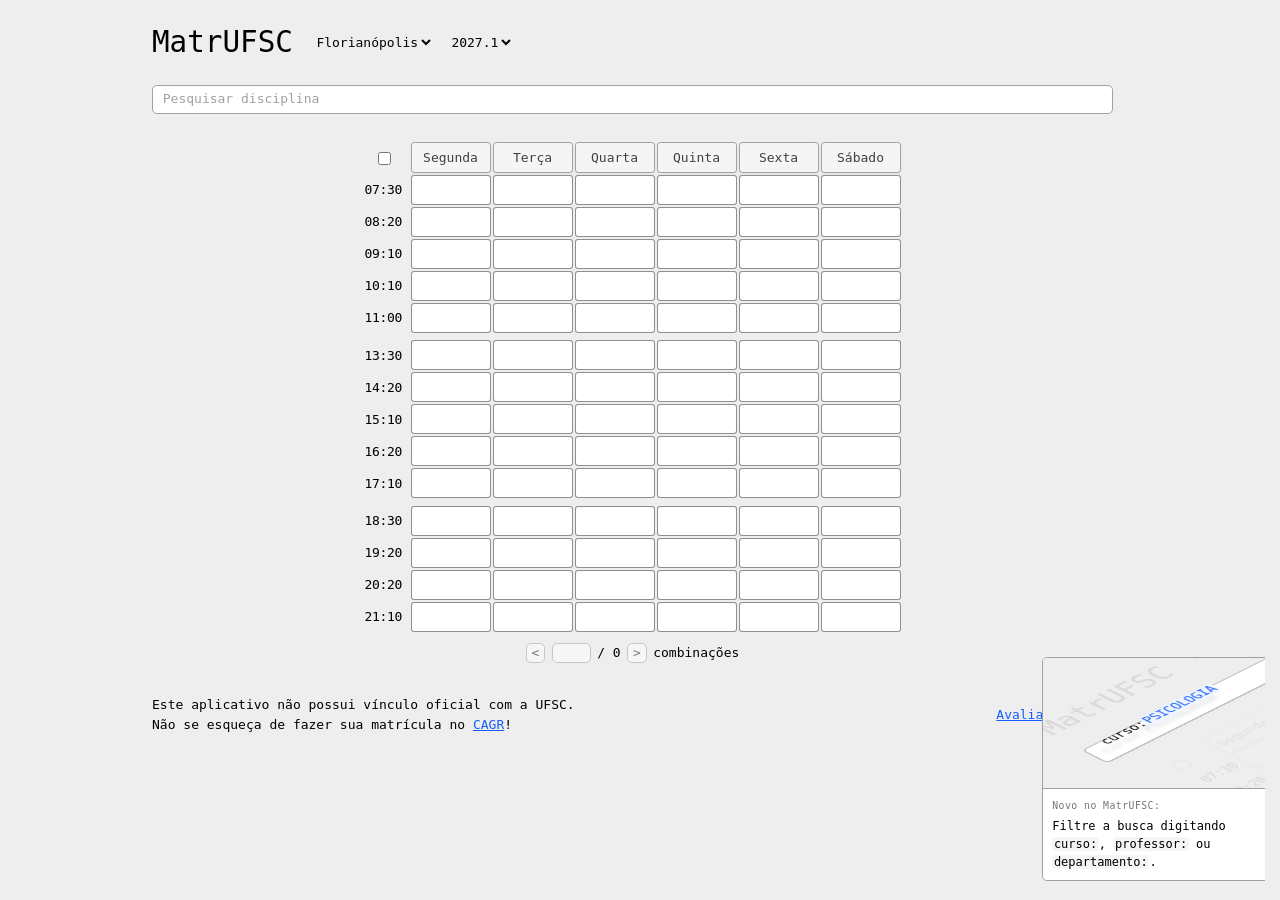
<file: index.html>
<!doctype html>
<html lang="pt-BR">
    <head>
        <meta charset="UTF-8" />
        <meta name="viewport" content="width=device-width, initial-scale=1, viewport-fit=cover" />
        <meta name="application-name" content="MatrUFSC" />

        <title>MatrUFSC</title>
        <meta
            name="description"
            content="Monte e simule combinações de matérias e turmas para planejar sua matrícula na UFSC."
        />
        <link rel="icon" href="/favicon.svg" type="image/svg+xml" />
        <link rel="icon" href="/favicon.ico" sizes="any" />

        <link rel="canonical" href="https://matrufsc.github.io/" />
        <meta name="robots" content="index,follow" />

        <!-- Social sharing tags (Open Graph + Twitter) -->
        <meta property="og:locale" content="pt_BR" />
        <meta property="og:type" content="website" />
        <meta property="og:site_name" content="MatrUFSC" />
        <meta property="og:title" content="MatrUFSC" />
        <meta
            property="og:description"
            content="Monte e simule combinações de matérias e turmas para planejar sua matrícula na UFSC."
        />
        <meta property="og:url" content="https://matrufsc.github.io/" />
        <meta property="og:image" content="https://matrufsc.github.io/og-image.png" />
        <meta property="og:image:width" content="1200" />
        <meta property="og:image:height" content="630" />
        <meta property="og:image:alt" content="Grade de horários do MatrUFSC com um plano de matrícula montado." />
        <meta name="twitter:card" content="summary_large_image" />
        <meta name="twitter:title" content="MatrUFSC" />
        <meta
            name="twitter:description"
            content="Monte e simule combinações de matérias e turmas para planejar sua matrícula na UFSC."
        />

        <!-- Structured data (JSON-LD) -->
        <script type="application/ld+json">
            {
                "@context": "https://schema.org",
                "@type": "WebApplication",
                "name": "MatrUFSC",
                "url": "https://matrufsc.github.io/",
                "inLanguage": "pt-BR",
                "applicationCategory": "EducationalApplication",
                "operatingSystem": "Any",
                "description": "Planejador de matrícula para cursos de graduação na UFSC. Monte e simule combinações de matérias e turmas para planejar sua matrícula.",
                "offers": {
                    "@type": "Offer",
                    "price": "0",
                    "priceCurrency": "BRL"
                }
            }
        </script>

        <!-- Analytics -->
        <meta name="google-site-verification" content="dW2GJTvpjyzO_UaYy-L-dcjW4Eeao17LitrGVAkS35E" />
        <script async src="https://www.googletagmanager.com/gtag/js?id=G-240YZZ87QH"></script>
        <script>
            window.dataLayer = window.dataLayer || [];
            function gtag() {
                dataLayer.push(arguments);
            }
            gtag("js", new Date());
            gtag("config", "G-240YZZ87QH");
        </script>
        <script data-goatcounter="https://matrufsc.goatcounter.com/count" async src="//gc.zgo.at/count.js"></script>
      <script type="module" crossorigin src="/assets/index-BvL07-ae.js"></script>
      <link rel="modulepreload" crossorigin href="/assets/index-CzhwRaf2.js">
      <link rel="modulepreload" crossorigin href="/assets/IllustrationFrame-Di4eQj1-.js">
      <link rel="stylesheet" crossorigin href="/assets/index-CZ3xsE_S.css">
    </head>
    <body>
        <div id="root"></div>
    </body>
</html>
</file>
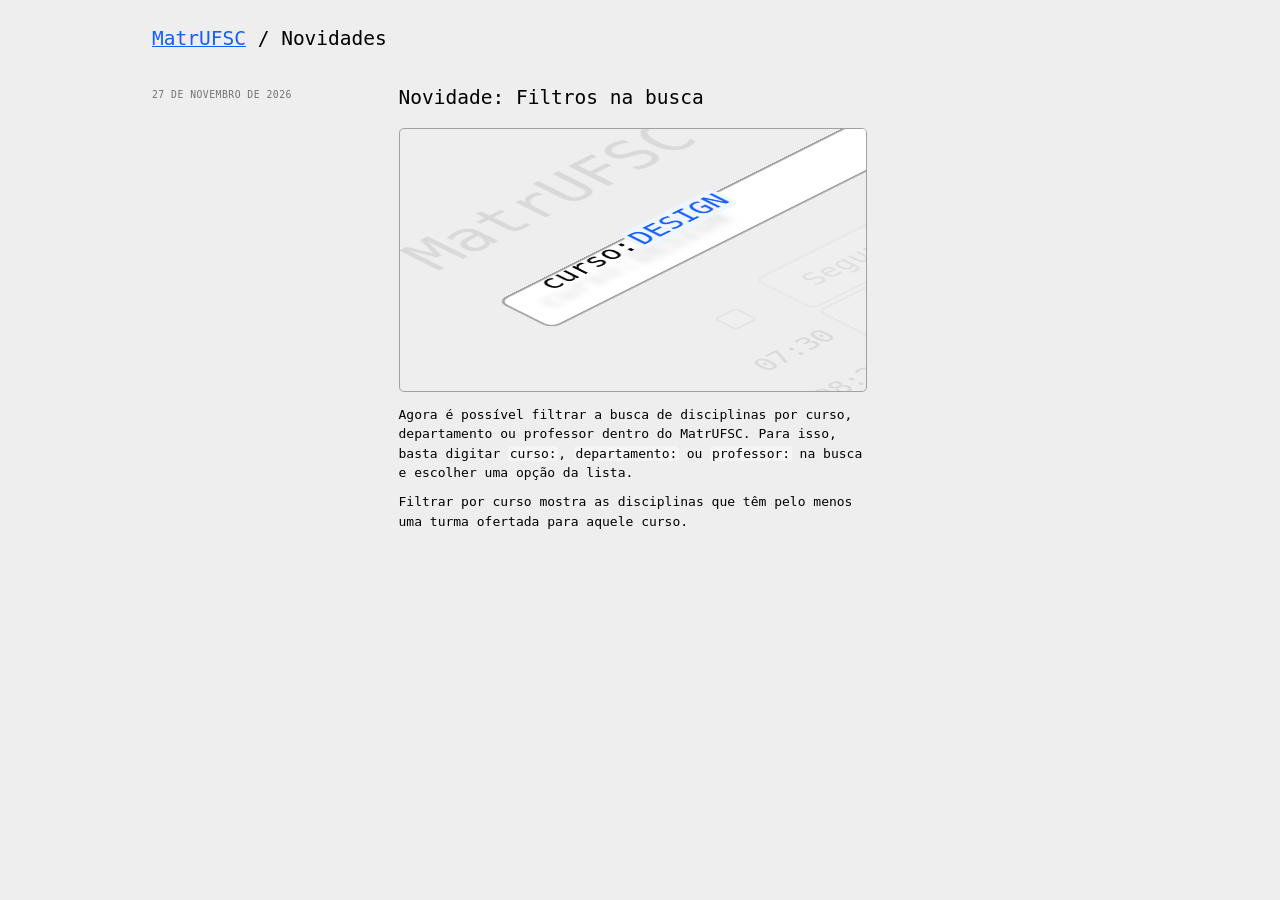
<file: novidades.html>
<!doctype html>
<html lang="pt-BR">
    <head>
        <meta charset="UTF-8" />
        <meta name="viewport" content="width=device-width, initial-scale=1, viewport-fit=cover" />

        <title>Novidades · MatrUFSC</title>
        <meta name="description" content="O que mudou no MatrUFSC." />
        <link rel="icon" href="/favicon.svg" type="image/svg+xml" />
        <link rel="icon" href="/favicon.ico" sizes="any" />
        <link rel="canonical" href="https://matrufsc.github.io/novidades" />

        <meta property="og:locale" content="pt_BR" />
        <meta property="og:type" content="website" />
        <meta property="og:site_name" content="MatrUFSC" />
        <meta property="og:title" content="Novidades · MatrUFSC" />
        <meta property="og:description" content="O que mudou no MatrUFSC." />
        <meta property="og:url" content="https://matrufsc.github.io/novidades" />
        <meta property="og:image" content="https://matrufsc.github.io/og-image.png" />
        <meta property="og:image:width" content="1200" />
        <meta property="og:image:height" content="630" />
        <meta property="og:image:alt" content="Grade de horários do MatrUFSC com um plano de matrícula montado." />
        <meta name="twitter:card" content="summary_large_image" />

        <!-- Analytics -->
        <script async src="https://www.googletagmanager.com/gtag/js?id=G-240YZZ87QH"></script>
        <script>
            window.dataLayer = window.dataLayer || [];
            function gtag() {
                dataLayer.push(arguments);
            }
            gtag("js", new Date());
            gtag("config", "G-240YZZ87QH");
        </script>
        <script data-goatcounter="https://matrufsc.goatcounter.com/count" async src="//gc.zgo.at/count.js"></script>
      <script type="module" crossorigin src="/assets/novidades-DFpE-Wvo.js"></script>
      <link rel="modulepreload" crossorigin href="/assets/index-CzhwRaf2.js">
      <link rel="modulepreload" crossorigin href="/assets/IllustrationFrame-Di4eQj1-.js">
      <link rel="modulepreload" crossorigin href="/assets/appLink-BQB3lMzf.js">
      <link rel="stylesheet" crossorigin href="/assets/index-CZ3xsE_S.css">
    </head>
    <body>
        <div id="root"></div>
    </body>
</html>
</file>
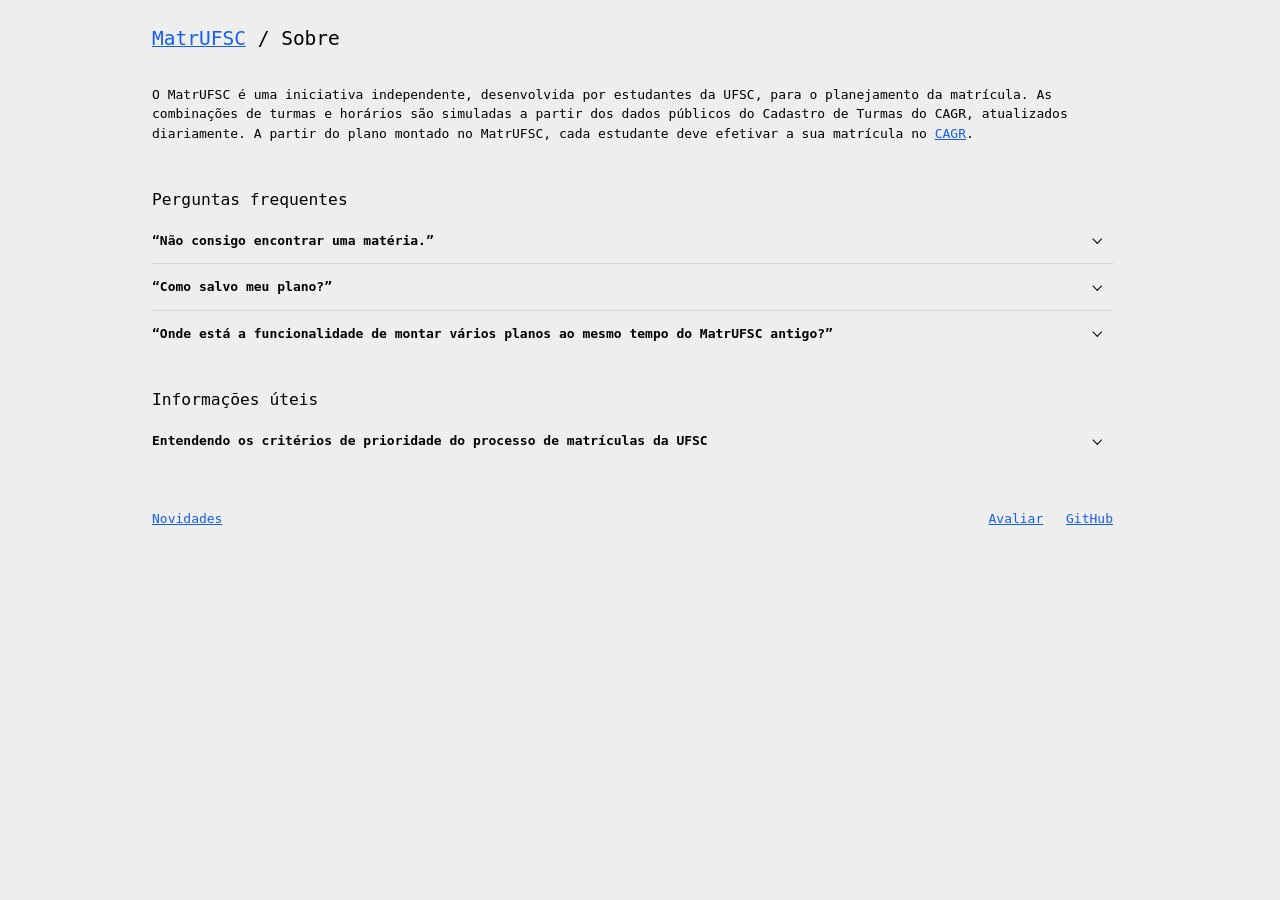
<file: sobre.html>
<!doctype html>
<html lang="pt-BR">
    <head>
        <meta charset="UTF-8" />
        <meta name="viewport" content="width=device-width, initial-scale=1, viewport-fit=cover" />

        <title>Sobre · MatrUFSC</title>
        <meta name="description" content="Sobre o MatrUFSC e perguntas frequentes." />
        <link rel="icon" href="/favicon.svg" type="image/svg+xml" />
        <link rel="icon" href="/favicon.ico" sizes="any" />
        <link rel="canonical" href="https://matrufsc.github.io/sobre" />

        <meta property="og:locale" content="pt_BR" />
        <meta property="og:type" content="website" />
        <meta property="og:site_name" content="MatrUFSC" />
        <meta property="og:title" content="Sobre · MatrUFSC" />
        <meta property="og:description" content="Sobre o MatrUFSC e perguntas frequentes." />
        <meta property="og:url" content="https://matrufsc.github.io/sobre" />
        <meta property="og:image" content="https://matrufsc.github.io/og-image.png" />
        <meta property="og:image:width" content="1200" />
        <meta property="og:image:height" content="630" />
        <meta property="og:image:alt" content="Grade de horários do MatrUFSC com um plano de matrícula montado." />
        <meta name="twitter:card" content="summary_large_image" />

        <style>
            summary {
                display: flex;
                align-items: center;
                justify-content: space-between;
                gap: 1rem;
                list-style: none;
            }
            summary::-webkit-details-marker {
                display: none;
            }
            summary::after {
                content: "";
                flex-shrink: 0;
                width: 0.5em;
                height: 0.5em;
                margin-right: 1rem;
                border-right: 1px solid;
                border-bottom: 1px solid;
                translate: 0 -25%;
                rotate: 45deg;
            }
            details[open] > summary::after {
                translate: 0 25%;
                rotate: 225deg;
            }
        </style>

        <!-- Analytics -->
        <script async src="https://www.googletagmanager.com/gtag/js?id=G-240YZZ87QH"></script>
        <script>
            window.dataLayer = window.dataLayer || [];
            function gtag() {
                dataLayer.push(arguments);
            }
            gtag("js", new Date());
            gtag("config", "G-240YZZ87QH");
        </script>
        <script data-goatcounter="https://matrufsc.goatcounter.com/count" async src="//gc.zgo.at/count.js"></script>
      <script type="module" crossorigin src="/assets/sobre-HfozYqDZ.js"></script>
      <link rel="modulepreload" crossorigin href="/assets/index-CzhwRaf2.js">
      <link rel="modulepreload" crossorigin href="/assets/appLink-BQB3lMzf.js">
      <link rel="stylesheet" crossorigin href="/assets/index-CZ3xsE_S.css">
    </head>
    <body>
        <main class="mx-auto flex min-h-dvh max-w-[1000px] flex-col gap-10 px-6 py-8">
            <h1 class="text-2xl!"><a href="./">MatrUFSC</a> / Sobre</h1>

            <div class="mb-4 flex flex-col gap-3">
                <p>
                    O MatrUFSC é uma iniciativa independente, desenvolvida por estudantes da UFSC, para o planejamento
                    da matrícula. As combinações de turmas e horários são simuladas a partir dos dados públicos do
                    Cadastro de Turmas do CAGR, atualizados diariamente. A partir do plano montado no MatrUFSC, cada
                    estudante deve efetivar a sua matrícula no
                    <a href="https://cagr.ufsc.br/">CAGR</a>.
                </p>
            </div>

            <section class="flex flex-col gap-2">
                <h2 class="text-xl!">Perguntas frequentes</h2>
                <div class="divide-y divide-neutral-300">
                    <details id="materias-faltando">
                        <summary class="cursor-pointer py-4 font-bold italic">
                            “Não consigo encontrar uma matéria.”
                        </summary>
                        <div class="flex flex-col gap-3 pb-4">
                            <p>
                                Os dados do MatrUFSC vêm do
                                <a href="https://cagr.sistemas.ufsc.br/modules/comunidade/cadastroTurmas/">
                                    Cadastro de Turmas do CAGR</a
                                >
                                e são atualizados uma vez por dia. Se a matéria não aparecer nele, ela não tem turmas
                                cadastradas para o semestre, e o MatrUFSC não tem como mostrá-la.
                            </p>
                            <p>
                                Se a matéria aparece no CAGR há mais de um dia, no mesmo campus e semestre selecionados
                                aqui, e continua faltando, é um erro do MatrUFSC. Por favor, avise pelo
                                <a
                                    href="https://docs.google.com/forms/d/e/1FAIpQLSdJUFYTgDtF4iT-4-zBEEpW1HiAJ5ipaUl6rr67H6-KQFoKXw/viewform"
                                    >formulário de feedback</a
                                >.
                            </p>
                        </div>
                    </details>

                    <details id="salvar-plano">
                        <summary class="cursor-pointer py-4 font-bold italic">“Como salvo meu plano?”</summary>
                        <div class="flex flex-col gap-3 pb-4">
                            <p>
                                Para fins de estabilidade, esta versão do MatrUFSC não possui a funcionalidade de salvar
                                seu plano por um identificador, como era possível na versão antiga.
                            </p>
                            <p>
                                Agora, o plano fica salvo no próprio link da página. Para salvar um plano, basta guardar
                                esse link. O link também pode ser compartilhado com outras pessoas.
                            </p>
                            <p>
                                Dessa forma, o plano também fica salvo no histórico do seu navegador. Caso queira
                                recuperar um plano de uma aba que você fechou sem querer, basta reabrir a aba pelo
                                histórico.
                            </p>
                        </div>
                    </details>

                    <details id="multiplos-planos">
                        <summary class="cursor-pointer py-4 font-bold italic">
                            “Onde está a funcionalidade de montar vários planos ao mesmo tempo do MatrUFSC antigo?”
                        </summary>
                        <div class="flex flex-col gap-3 pb-4">
                            <p>
                                Por enquanto, essa funcionalidade deixou de existir. Recomendamos que utilize uma aba
                                para cada plano. Se essa maneira de usar o MatrUFSC não satisfaz suas expectativas, por
                                favor,
                                <a
                                    href="https://docs.google.com/forms/d/e/1FAIpQLSdJUFYTgDtF4iT-4-zBEEpW1HiAJ5ipaUl6rr67H6-KQFoKXw/viewform"
                                    >conte-nos como você usa o MatrUFSC</a
                                >.
                            </p>
                        </div>
                    </details>
                </div>
            </section>

            <section class="flex flex-col gap-2">
                <h2 class="text-xl!">Informações úteis</h2>
                <div class="divide-y divide-neutral-300">
                    <details id="prioridade-vagas">
                        <summary class="cursor-pointer py-4 font-bold">
                            Entendendo os critérios de prioridade do processo de matrículas da UFSC
                        </summary>
                        <div class="flex flex-col gap-3 pb-4">
                            <p>
                                Hoje, os critérios de prioridade são definidos pelo art. 90 da Resolução Normativa nº
                                227/2026/CUn, que substituiu a Resolução nº 17/CUn/97. Ele estipula que, na renovação de
                                matrícula e no ajuste, as vagas de cada turma são preenchidas na seguinte ordem de
                                prioridade:
                            </p>
                            <ol class="list-decimal pl-12">
                                <li>
                                    estudantes do curso em que a turma está alocada, tendo por base o semestre de
                                    ingresso via processo seletivo;
                                </li>
                                <li>estudantes do curso e do mesmo turno da turma;</li>
                                <li>estudantes do curso, mas de outro turno;</li>
                                <li>estudantes de outro curso que possui a disciplina;</li>
                                <li>outras pessoas interessadas, conforme o art. 61 da resolução.</li>
                            </ol>
                            <p>Dentro de cada grupo, tem prioridade quem tem o maior índice de matrícula (IM):</p>
                            <p class="text-center">IM = IAA × CHC / CHT</p>
                            <ul class="list-disc pl-8">
                                <li>
                                    IAA é o índice de aproveitamento acumulado: a média das suas notas, ponderada pela
                                    carga horária, em todos os semestres cursados;
                                </li>
                                <li>CHC é a carga horária que você já cursou;</li>
                                <li>CHT é a carga horária total do currículo do seu curso.</li>
                            </ul>
                            <p>
                                Ou seja, o IM cresce com as notas e com o quanto do curso você já concluiu. E, em uma
                                turma de outro curso, você só fica com a vaga se ela sobrar depois dos estudantes
                                daquele curso. Cursos a distância seguem a ordem de prioridade definida pelo Colegiado
                                de cada curso (art. 91).
                            </p>
                            <p>
                                Isto é um resumo, não o texto oficial. Na dúvida, vale a seção “Da Renovação da
                                Matrícula” do
                                <a
                                    href="https://preg.paginas.ufsc.br/files/2026/07/RN_227_Revis%C3%A3o-da-Resolu%C3%A7%C3%A3o-017.pdf"
                                    >texto completo da resolução</a
                                >.
                            </p>
                        </div>
                    </details>
                </div>
            </section>

            <div class="mt-4 flex justify-end gap-7 text-nowrap">
                <a class="mr-auto" href="./novidades">Novidades</a>
                <a
                    href="https://docs.google.com/forms/d/e/1FAIpQLSdJUFYTgDtF4iT-4-zBEEpW1HiAJ5ipaUl6rr67H6-KQFoKXw/viewform"
                    target="_blank"
                    rel="noreferrer"
                >
                    Avaliar
                </a>
                <a href="https://github.com/andrerocco/matrufsc" target="_blank" rel="noreferrer">GitHub</a>
            </div>
        </main>

        <script>
            let abertoPeloLink = document.getElementById(location.hash.slice(1));
            abertoPeloLink?.setAttribute("open", "");

            const abertoDesde = new Map();
            const enviarTempo = (details) => {
                const segundos = Math.round((performance.now() - abertoDesde.get(details)) / 1000);
                abertoDesde.delete(details);
                if (segundos > 0) gtag("event", "faq_tempo_aberto", { pergunta: details.id, segundos });
            };

            document.addEventListener(
                "toggle",
                (e) => {
                    if (!e.target.open) {
                        if (abertoDesde.has(e.target)) enviarTempo(e.target);
                        return;
                    }
                    const origem = e.target === abertoPeloLink ? "link" : "clique";
                    if (origem === "link") abertoPeloLink = null;
                    gtag("event", "faq_aberto", { pergunta: e.target.id, origem });
                    if (document.visibilityState === "visible") abertoDesde.set(e.target, performance.now());
                },
                true,
            );

            document.addEventListener("visibilitychange", () => {
                if (document.visibilityState === "hidden") [...abertoDesde.keys()].forEach(enviarTempo);
                else document.querySelectorAll("details[open]").forEach((d) => abertoDesde.set(d, performance.now()));
            });
        </script>
    </body>
</html>
</file>
<file: assets/index-CZ3xsE_S.css>
@layer properties{@supports (((-webkit-hyphens:none)) and (not (margin-trim:inline))) or ((-moz-orient:inline) and (not (color:rgb(from red r g b)))){*,:before,:after,::backdrop{--tw-border-spacing-x:0;--tw-border-spacing-y:0;--tw-translate-x:0;--tw-translate-y:0;--tw-translate-z:0;--tw-rotate-x:initial;--tw-rotate-y:initial;--tw-rotate-z:initial;--tw-skew-x:initial;--tw-skew-y:initial;--tw-pan-x:initial;--tw-pan-y:initial;--tw-pinch-zoom:initial;--tw-divide-x-reverse:0;--tw-border-style:solid;--tw-divide-y-reverse:0;--tw-gradient-position:initial;--tw-gradient-from:#0000;--tw-gradient-via:#0000;--tw-gradient-to:#0000;--tw-gradient-stops:initial;--tw-gradient-via-stops:initial;--tw-gradient-from-position:0%;--tw-gradient-via-position:50%;--tw-gradient-to-position:100%;--tw-leading:initial;--tw-font-weight:initial;--tw-tracking:initial;--tw-ordinal:initial;--tw-slashed-zero:initial;--tw-numeric-figure:initial;--tw-numeric-spacing:initial;--tw-numeric-fraction:initial;--tw-shadow:0 0 #0000;--tw-shadow-color:initial;--tw-shadow-alpha:100%;--tw-inset-shadow:0 0 #0000;--tw-inset-shadow-color:initial;--tw-inset-shadow-alpha:100%;--tw-ring-color:initial;--tw-ring-shadow:0 0 #0000;--tw-inset-ring-color:initial;--tw-inset-ring-shadow:0 0 #0000;--tw-ring-inset:initial;--tw-ring-offset-width:0px;--tw-ring-offset-color:#fff;--tw-ring-offset-shadow:0 0 #0000;--tw-blur:initial;--tw-brightness:initial;--tw-contrast:initial;--tw-grayscale:initial;--tw-hue-rotate:initial;--tw-invert:initial;--tw-opacity:initial;--tw-saturate:initial;--tw-sepia:initial;--tw-drop-shadow:initial;--tw-drop-shadow-color:initial;--tw-drop-shadow-alpha:100%;--tw-drop-shadow-size:initial;--tw-duration:initial;--tw-ease:initial;--tw-outline-style:solid}}}@layer theme{:root,:host{--font-sans:ui-sans-serif, system-ui, sans-serif, "Apple Color Emoji", "Segoe UI Emoji", "Segoe UI Symbol", "Noto Color Emoji";--font-mono:ui-monospace, SFMono-Regular, Menlo, Monaco, Consolas, "Liberation Mono", "Courier New", monospace;--color-red-500:oklch(63.7% .237 25.331);--color-red-600:oklch(57.7% .245 27.325);--color-green-700:oklch(52.7% .154 150.069);--color-blue-50:oklch(97% .014 254.604);--color-blue-300:oklch(80.9% .105 251.813);--color-blue-600:oklch(54.6% .245 262.881);--color-blue-900:oklch(37.9% .146 265.522);--color-neutral-100:oklch(97% 0 0);--color-neutral-200:oklch(92.2% 0 0);--color-neutral-300:oklch(87% 0 0);--color-neutral-400:oklch(70.8% 0 0);--color-neutral-500:oklch(55.6% 0 0);--color-neutral-600:oklch(43.9% 0 0);--color-neutral-700:oklch(37.1% 0 0);--color-neutral-800:oklch(26.9% 0 0);--color-black:#000;--color-white:#fff;--spacing:.25rem;--text-xs:.75rem;--text-xs--line-height:calc(1 / .75);--text-sm:.875rem;--text-sm--line-height:calc(1.25 / .875);--text-base:1rem;--text-base--line-height: 1.5 ;--text-lg:1.125rem;--text-lg--line-height:calc(1.75 / 1.125);--text-xl:1.25rem;--text-xl--line-height:calc(1.75 / 1.25);--text-2xl:1.5rem;--text-2xl--line-height:calc(2 / 1.5);--text-3xl:1.875rem;--text-3xl--line-height: 1.2 ;--text-4xl:2.25rem;--text-4xl--line-height:calc(2.5 / 2.25);--font-weight-normal:400;--font-weight-medium:500;--font-weight-bold:700;--tracking-tight:-.025em;--tracking-wider:.05em;--leading-normal:1.5;--radius-sm:.25rem;--radius-md:.375rem;--aspect-video:16 / 9;--default-transition-duration:.15s;--default-transition-timing-function:cubic-bezier(.4, 0, .2, 1);--default-font-family:var(--font-sans);--default-mono-font-family:var(--font-mono)}}@layer base{*,:after,:before,::backdrop{box-sizing:border-box;border:0 solid;margin:0;padding:0}::file-selector-button{box-sizing:border-box;border:0 solid;margin:0;padding:0}html,:host{-webkit-text-size-adjust:100%;tab-size:4;line-height:1.5;font-family:var(--default-font-family,ui-sans-serif, system-ui, sans-serif, "Apple Color Emoji", "Segoe UI Emoji", "Segoe UI Symbol", "Noto Color Emoji");font-feature-settings:var(--default-font-feature-settings,normal);font-variation-settings:var(--default-font-variation-settings,normal);-webkit-tap-highlight-color:transparent}hr{height:0;color:inherit;border-top-width:1px}abbr:where([title]){-webkit-text-decoration:underline dotted;text-decoration:underline dotted}h1,h2,h3,h4,h5,h6{font-size:inherit;font-weight:inherit}a{color:inherit;-webkit-text-decoration:inherit;text-decoration:inherit}b,strong{font-weight:bolder}code,kbd,samp,pre{font-family:var(--default-mono-font-family,ui-monospace, SFMono-Regular, Menlo, Monaco, Consolas, "Liberation Mono", "Courier New", monospace);font-feature-settings:var(--default-mono-font-feature-settings,normal);font-variation-settings:var(--default-mono-font-variation-settings,normal);font-size:1em}small{font-size:80%}sub,sup{vertical-align:baseline;font-size:75%;line-height:0;position:relative}sub{bottom:-.25em}sup{top:-.5em}table{text-indent:0;border-color:inherit;border-collapse:collapse}:-moz-focusring{outline:auto}progress{vertical-align:baseline}summary{display:list-item}ol,ul,menu{list-style:none}img,svg,video,canvas,audio,iframe,embed,object{vertical-align:middle;display:block}img,video{max-width:100%;height:auto}button,input,select,optgroup,textarea{font:inherit;font-feature-settings:inherit;font-variation-settings:inherit;letter-spacing:inherit;color:inherit;opacity:1;background-color:#0000;border-radius:0}::file-selector-button{font:inherit;font-feature-settings:inherit;font-variation-settings:inherit;letter-spacing:inherit;color:inherit;opacity:1;background-color:#0000;border-radius:0}:where(select:is([multiple],[size])) optgroup{font-weight:bolder}:where(select:is([multiple],[size])) optgroup option{padding-inline-start:20px}::file-selector-button{margin-inline-end:4px}::placeholder{opacity:1}@supports (not ((-webkit-appearance:-apple-pay-button))) or (contain-intrinsic-size:1px){::placeholder{color:currentColor}@supports (color:color-mix(in lab,red,red)){::placeholder{color:color-mix(in oklab,currentcolor 50%,transparent)}}}textarea{resize:vertical}::-webkit-search-decoration{-webkit-appearance:none}::-webkit-date-and-time-value{min-height:1lh;text-align:inherit}::-webkit-datetime-edit{display:inline-flex}::-webkit-datetime-edit-fields-wrapper{padding:0}::-webkit-datetime-edit{padding-block:0}::-webkit-datetime-edit-year-field{padding-block:0}::-webkit-datetime-edit-month-field{padding-block:0}::-webkit-datetime-edit-day-field{padding-block:0}::-webkit-datetime-edit-hour-field{padding-block:0}::-webkit-datetime-edit-minute-field{padding-block:0}::-webkit-datetime-edit-second-field{padding-block:0}::-webkit-datetime-edit-millisecond-field{padding-block:0}::-webkit-datetime-edit-meridiem-field{padding-block:0}::-webkit-calendar-picker-indicator{line-height:1}:-moz-ui-invalid{box-shadow:none}button,input:where([type=button],[type=reset],[type=submit]){appearance:button}::file-selector-button{appearance:button}::-webkit-inner-spin-button{height:auto}::-webkit-outer-spin-button{height:auto}[hidden]:where(:not([hidden=until-found])){display:none!important}}@layer components;@layer utilities{.hit-area-2{--hit-area-t:calc(var(--spacing) * 2 * -1);--hit-area-r:calc(var(--spacing) * 2 * -1);--hit-area-b:calc(var(--spacing) * 2 * -1);--hit-area-l:calc(var(--spacing) * 2 * -1);position:relative}.hit-area-2:before{content:"";top:var(--hit-area-t,0px);right:var(--hit-area-r,0px);bottom:var(--hit-area-b,0px);left:var(--hit-area-l,0px);pointer-events:inherit;position:absolute}.hit-area-2\.75{--hit-area-t:calc(var(--spacing) * 2.75 * -1);--hit-area-r:calc(var(--spacing) * 2.75 * -1);--hit-area-b:calc(var(--spacing) * 2.75 * -1);--hit-area-l:calc(var(--spacing) * 2.75 * -1);position:relative}.hit-area-2\.75:before{content:"";top:var(--hit-area-t,0px);right:var(--hit-area-r,0px);bottom:var(--hit-area-b,0px);left:var(--hit-area-l,0px);pointer-events:inherit;position:absolute}.hit-area-3\.5{--hit-area-t:calc(var(--spacing) * 3.5 * -1);--hit-area-r:calc(var(--spacing) * 3.5 * -1);--hit-area-b:calc(var(--spacing) * 3.5 * -1);--hit-area-l:calc(var(--spacing) * 3.5 * -1);position:relative}.hit-area-3\.5:before{content:"";top:var(--hit-area-t,0px);right:var(--hit-area-r,0px);bottom:var(--hit-area-b,0px);left:var(--hit-area-l,0px);pointer-events:inherit;position:absolute}.hit-area-\[13px\]{--hit-area-t: -13px ;--hit-area-r: -13px ;--hit-area-b: -13px ;--hit-area-l: -13px ;position:relative}.hit-area-\[13px\]:before{content:"";top:var(--hit-area-t,0px);right:var(--hit-area-r,0px);bottom:var(--hit-area-b,0px);left:var(--hit-area-l,0px);pointer-events:inherit;position:absolute}.hit-area-x-3{--hit-area-l:calc(var(--spacing) * 3 * -1);--hit-area-r:calc(var(--spacing) * 3 * -1);position:relative}.hit-area-x-3:before{content:"";top:var(--hit-area-t,0px);right:var(--hit-area-r,0px);bottom:var(--hit-area-b,0px);left:var(--hit-area-l,0px);pointer-events:inherit;position:absolute}.hit-area-y-1\.5{--hit-area-t:calc(var(--spacing) * 1.5 * -1);--hit-area-b:calc(var(--spacing) * 1.5 * -1);position:relative}.hit-area-y-1\.5:before{content:"";top:var(--hit-area-t,0px);right:var(--hit-area-r,0px);bottom:var(--hit-area-b,0px);left:var(--hit-area-l,0px);pointer-events:inherit;position:absolute}.pointer-events-auto{pointer-events:auto}.pointer-events-none{pointer-events:none}.invisible{visibility:hidden}.visible{visibility:visible}.sr-only{clip-path:inset(50%);white-space:nowrap;border-width:0;width:1px;height:1px;margin:-1px;padding:0;position:absolute;overflow:hidden}.absolute{position:absolute}.fixed{position:fixed}.relative{position:relative}.inset-0{inset:calc(var(--spacing) * 0)}.-inset-x-px{inset-inline:-1px}.inset-x-0{inset-inline:calc(var(--spacing) * 0)}.inset-y-0{inset-block:calc(var(--spacing) * 0)}.start{inset-inline-start:var(--spacing)}.end{inset-inline-end:var(--spacing)}.-top-\[5px\]{top:-5px}.top-0{top:calc(var(--spacing) * 0)}.top-1\/2{top:50%}.top-2\.5{top:calc(var(--spacing) * 2.5)}.top-4{top:calc(var(--spacing) * 4)}.top-\[5px\]{top:5px}.top-full{top:100%}.right-0{right:calc(var(--spacing) * 0)}.right-2\.5{right:calc(var(--spacing) * 2.5)}.right-4{right:calc(var(--spacing) * 4)}.-bottom-\[5px\]{bottom:-5px}.-bottom-px{bottom:-1px}.bottom-0{bottom:calc(var(--spacing) * 0)}.bottom-6{bottom:calc(var(--spacing) * 6)}.left-1\/2{left:50%}.left-3{left:calc(var(--spacing) * 3)}.left-\[-10000px\]{left:-10000px}.left-full{left:100%}.z-30{z-index:30}.z-40{z-index:40}.z-50{z-index:50}.z-60{z-index:60}.col-span-2{grid-column:span 2/span 2}.container{width:100%}@media(min-width:40rem){.container{max-width:40rem}}@media(min-width:48rem){.container{max-width:48rem}}@media(min-width:64rem){.container{max-width:64rem}}@media(min-width:80rem){.container{max-width:80rem}}@media(min-width:96rem){.container{max-width:96rem}}.m-auto{margin:auto}.-mx-1{margin-inline:calc(var(--spacing) * -1)}.mx-auto{margin-inline:auto}.my-0\.5{margin-block:calc(var(--spacing) * .5)}.my-4{margin-block:calc(var(--spacing) * 4)}.-mt-22{margin-top:calc(var(--spacing) * -22)}.-mt-\[10px\]{margin-top:-10px}.mt-1{margin-top:calc(var(--spacing) * 1)}.mt-2{margin-top:calc(var(--spacing) * 2)}.mt-4{margin-top:calc(var(--spacing) * 4)}.mt-6{margin-top:calc(var(--spacing) * 6)}.mt-8{margin-top:calc(var(--spacing) * 8)}.mt-auto{margin-top:auto}.mr-0{margin-right:calc(var(--spacing) * 0)}.mr-3{margin-right:calc(var(--spacing) * 3)}.mr-\[1ch\]{margin-right:1ch}.mr-auto{margin-right:auto}.mb-1{margin-bottom:calc(var(--spacing) * 1)}.mb-1\.5{margin-bottom:calc(var(--spacing) * 1.5)}.mb-2{margin-bottom:calc(var(--spacing) * 2)}.mb-4{margin-bottom:calc(var(--spacing) * 4)}.mb-5{margin-bottom:calc(var(--spacing) * 5)}.mb-8{margin-bottom:calc(var(--spacing) * 8)}.-ml-3{margin-left:calc(var(--spacing) * -3)}.-ml-36{margin-left:calc(var(--spacing) * -36)}.ml-10{margin-left:calc(var(--spacing) * 10)}.ml-auto{margin-left:auto}.block{display:block}.contents{display:contents}.flex{display:flex}.grid{display:grid}.hidden{display:none}.inline-block{display:inline-block}.table{display:table}.aspect-video{aspect-ratio:var(--aspect-video)}.size-2{width:calc(var(--spacing) * 2);height:calc(var(--spacing) * 2)}.size-6{width:calc(var(--spacing) * 6);height:calc(var(--spacing) * 6)}.size-\[15px\]{width:15px;height:15px}.size-\[44px\]{width:44px;height:44px}.h-\(--row\){height:var(--row)}.h-1{height:calc(var(--spacing) * 1)}.h-6{height:calc(var(--spacing) * 6)}.h-7{height:calc(var(--spacing) * 7)}.h-8{height:calc(var(--spacing) * 8)}.h-9{height:calc(var(--spacing) * 9)}.h-\[30px\]{height:30px}.h-\[40px\]{height:40px}.h-\[44px\]{height:44px}.h-fit{height:fit-content}.h-full{height:100%}.h-lvh{height:100lvh}.max-h-\[calc\(22rem\+1px\)\]{max-height:calc(22rem + 1px)}.min-h-0{min-height:calc(var(--spacing) * 0)}.min-h-7{min-height:calc(var(--spacing) * 7)}.min-h-8{min-height:calc(var(--spacing) * 8)}.min-h-9{min-height:calc(var(--spacing) * 9)}.min-h-\[36px\]{min-height:36px}.min-h-\[44px\]{min-height:44px}.min-h-dvh{min-height:100dvh}.w-4{width:calc(var(--spacing) * 4)}.w-9{width:calc(var(--spacing) * 9)}.w-10{width:calc(var(--spacing) * 10)}.w-12{width:calc(var(--spacing) * 12)}.w-24{width:calc(var(--spacing) * 24)}.w-72{width:calc(var(--spacing) * 72)}.w-144{width:calc(var(--spacing) * 144)}.w-168{width:calc(var(--spacing) * 168)}.w-\[1\%\]{width:1%}.w-\[3\.5em\]{width:3.5em}.w-\[40px\]{width:40px}.w-\[44px\]{width:44px}.w-\[80px\]{width:80px}.w-\[var\(--swipe\,0px\)\]{width:var(--swipe,0px)}.w-fit{width:fit-content}.w-full{width:100%}.w-max{width:max-content}.max-w-144{max-width:calc(var(--spacing) * 144)}.max-w-\[80px\]{max-width:80px}.max-w-\[540px\]{max-width:540px}.max-w-\[800px\]{max-width:800px}.max-w-\[1000px\]{max-width:1000px}.max-w-\[calc\(100vw-1rem\)\]{max-width:calc(100vw - 1rem)}.max-w-\[calc\(100vw-3rem\)\]{max-width:calc(100vw - 3rem)}.max-w-\[calc\(1000px-3rem\)\]{max-width:calc(1000px - 3rem)}.max-w-full{max-width:100%}.min-w-0{min-width:calc(var(--spacing) * 0)}.min-w-\[80px\]{min-width:80px}.min-w-\[520px\]{min-width:520px}.min-w-full{min-width:100%}.flex-1{flex:1}.flex-shrink{flex-shrink:1}.shrink-0{flex-shrink:0}.table-fixed{table-layout:fixed}.border-separate{border-collapse:separate}.border-spacing-0{--tw-border-spacing-x:calc(var(--spacing) * 0);--tw-border-spacing-y:calc(var(--spacing) * 0);border-spacing:var(--tw-border-spacing-x) var(--tw-border-spacing-y)}.origin-\[9rem_5\.5rem\]{transform-origin:9rem 5.5rem}.-translate-1\/2{--tw-translate-x: -50% ;--tw-translate-y: -50% ;translate:var(--tw-translate-x) var(--tw-translate-y)}.-translate-x-1\.5{--tw-translate-x:calc(var(--spacing) * -1.5);translate:var(--tw-translate-x) var(--tw-translate-y)}.-translate-x-1\/2{--tw-translate-x: -50% ;translate:var(--tw-translate-x) var(--tw-translate-y)}.translate-y-0\.5{--tw-translate-y:calc(var(--spacing) * .5);translate:var(--tw-translate-x) var(--tw-translate-y)}.translate-y-\[3px\]{--tw-translate-y:3px;translate:var(--tw-translate-x) var(--tw-translate-y)}.translate-z-\[8px\]{--tw-translate-z:8px;translate:var(--tw-translate-x) var(--tw-translate-y) var(--tw-translate-z)}.rotate-45{rotate:45deg}.rotate-x-60{--tw-rotate-x:rotateX(60deg);transform:var(--tw-rotate-x,) var(--tw-rotate-y,) var(--tw-rotate-z,) var(--tw-skew-x,) var(--tw-skew-y,)}.-rotate-z-45{--tw-rotate-z:rotateZ( -45deg );transform:var(--tw-rotate-x,) var(--tw-rotate-y,) var(--tw-rotate-z,) var(--tw-skew-x,) var(--tw-skew-y,)}.transform{transform:var(--tw-rotate-x,) var(--tw-rotate-y,) var(--tw-rotate-z,) var(--tw-skew-x,) var(--tw-skew-y,)}.cursor-grab{cursor:grab}.cursor-not-allowed{cursor:not-allowed}.cursor-pointer{cursor:pointer}.cursor-progress{cursor:progress}.touch-pan-y{--tw-pan-y:pan-y;touch-action:var(--tw-pan-x,) var(--tw-pan-y,) var(--tw-pinch-zoom,)}.touch-pinch-zoom{--tw-pinch-zoom:pinch-zoom;touch-action:var(--tw-pan-x,) var(--tw-pan-y,) var(--tw-pinch-zoom,)}.touch-none{touch-action:none}.resize{resize:both}.list-decimal{list-style-type:decimal}.list-disc{list-style-type:disc}.grid-cols-\[auto_1fr\]{grid-template-columns:auto 1fr}.flex-col{flex-direction:column}.flex-wrap{flex-wrap:wrap}.items-center{align-items:center}.justify-between{justify-content:space-between}.justify-center{justify-content:center}.justify-end{justify-content:flex-end}.gap-2{gap:calc(var(--spacing) * 2)}.gap-2\.5{gap:calc(var(--spacing) * 2.5)}.gap-3{gap:calc(var(--spacing) * 3)}.gap-4{gap:calc(var(--spacing) * 4)}.gap-6{gap:calc(var(--spacing) * 6)}.gap-7{gap:calc(var(--spacing) * 7)}.gap-10{gap:calc(var(--spacing) * 10)}.gap-x-2{column-gap:calc(var(--spacing) * 2)}.gap-x-3{column-gap:calc(var(--spacing) * 3)}.gap-y-1{row-gap:calc(var(--spacing) * 1)}:where(.divide-x>:not(:last-child)){--tw-divide-x-reverse:0;border-inline-style:var(--tw-border-style);border-inline-start-width:calc(1px * var(--tw-divide-x-reverse));border-inline-end-width:calc(1px * calc(1 - var(--tw-divide-x-reverse)))}:where(.divide-y>:not(:last-child)){--tw-divide-y-reverse:0;border-bottom-style:var(--tw-border-style);border-top-style:var(--tw-border-style);border-top-width:calc(1px * var(--tw-divide-y-reverse));border-bottom-width:calc(1px * calc(1 - var(--tw-divide-y-reverse)))}:where(.divide-neutral-300>:not(:last-child)){border-color:var(--color-neutral-300)}:where(.divide-neutral-400>:not(:last-child)){border-color:var(--color-neutral-400)}.self-center{align-self:center}.self-stretch{align-self:stretch}.truncate{text-overflow:ellipsis;white-space:nowrap;overflow:hidden}.overflow-hidden{overflow:hidden}.overflow-x-auto{overflow-x:auto}.overflow-y-auto{overflow-y:auto}.overflow-y-hidden{overflow-y:hidden}.overscroll-contain{overscroll-behavior:contain}.rounded{border-radius:.25rem}.rounded-full{border-radius:3.40282e38px}.rounded-md{border-radius:var(--radius-md)}.rounded-sm{border-radius:var(--radius-sm)}.rounded-t-\[11px\]{border-top-left-radius:11px;border-top-right-radius:11px}.rounded-t-\[12px\]{border-top-left-radius:12px;border-top-right-radius:12px}.rounded-t-md{border-top-left-radius:var(--radius-md);border-top-right-radius:var(--radius-md)}.rounded-b-md{border-bottom-right-radius:var(--radius-md);border-bottom-left-radius:var(--radius-md)}.border{border-style:var(--tw-border-style);border-width:1px}.border-x{border-inline-style:var(--tw-border-style);border-inline-width:1px}.border-t{border-top-style:var(--tw-border-style);border-top-width:1px}.border-t-0{border-top-style:var(--tw-border-style);border-top-width:0}.border-r{border-right-style:var(--tw-border-style);border-right-width:1px}.border-b{border-bottom-style:var(--tw-border-style);border-bottom-width:1px}.border-b-0{border-bottom-style:var(--tw-border-style);border-bottom-width:0}.border-l{border-left-style:var(--tw-border-style);border-left-width:1px}.border-neutral-300{border-color:var(--color-neutral-300)}.border-neutral-400{border-color:var(--color-neutral-400)}.border-neutral-500\/80{border-color:#737373cc}@supports (color:color-mix(in lab,red,red)){.border-neutral-500\/80{border-color:color-mix(in oklab,var(--color-neutral-500) 80%,transparent)}}.border-white\/25{border-color:#ffffff40}@supports (color:color-mix(in lab,red,red)){.border-white\/25{border-color:color-mix(in oklab,var(--color-white) 25%,transparent)}}.bg-\[\#eeeeee\]{background-color:#eee}.bg-black{background-color:var(--color-black)}.bg-black\/30{background-color:#0000004d}@supports (color:color-mix(in lab,red,red)){.bg-black\/30{background-color:color-mix(in oklab,var(--color-black) 30%,transparent)}}.bg-blue-50{background-color:var(--color-blue-50)}.bg-blue-600{background-color:var(--color-blue-600)}.bg-neutral-100{background-color:var(--color-neutral-100)}.bg-neutral-100\/40{background-color:#f5f5f566}@supports (color:color-mix(in lab,red,red)){.bg-neutral-100\/40{background-color:color-mix(in oklab,var(--color-neutral-100) 40%,transparent)}}.bg-neutral-200{background-color:var(--color-neutral-200)}.bg-neutral-400{background-color:var(--color-neutral-400)}.bg-neutral-800{background-color:var(--color-neutral-800)}.bg-red-500{background-color:var(--color-red-500)}.bg-transparent{background-color:#0000}.bg-white{background-color:var(--color-white)}.bg-linear-to-b{--tw-gradient-position:to bottom}@supports (background-image:linear-gradient(in lab,red,red)){.bg-linear-to-b{--tw-gradient-position:to bottom in oklab}}.bg-linear-to-b{background-image:linear-gradient(var(--tw-gradient-stops))}.from-black\/15{--tw-gradient-from:#00000026}@supports (color:color-mix(in lab,red,red)){.from-black\/15{--tw-gradient-from:color-mix(in oklab, var(--color-black) 15%, transparent)}}.from-black\/15{--tw-gradient-stops:var(--tw-gradient-via-stops,var(--tw-gradient-position), var(--tw-gradient-from) var(--tw-gradient-from-position), var(--tw-gradient-to) var(--tw-gradient-to-position))}.to-black\/15{--tw-gradient-to:#00000026}@supports (color:color-mix(in lab,red,red)){.to-black\/15{--tw-gradient-to:color-mix(in oklab, var(--color-black) 15%, transparent)}}.to-black\/15{--tw-gradient-stops:var(--tw-gradient-via-stops,var(--tw-gradient-position), var(--tw-gradient-from) var(--tw-gradient-from-position), var(--tw-gradient-to) var(--tw-gradient-to-position))}.px-0\.5{padding-inline:calc(var(--spacing) * .5)}.px-1{padding-inline:calc(var(--spacing) * 1)}.px-1\.5{padding-inline:calc(var(--spacing) * 1.5)}.px-2{padding-inline:calc(var(--spacing) * 2)}.px-2\.5{padding-inline:calc(var(--spacing) * 2.5)}.px-3{padding-inline:calc(var(--spacing) * 3)}.px-4{padding-inline:calc(var(--spacing) * 4)}.px-6{padding-inline:calc(var(--spacing) * 6)}.px-7{padding-inline:calc(var(--spacing) * 7)}.py-0{padding-block:calc(var(--spacing) * 0)}.py-0\.5{padding-block:calc(var(--spacing) * .5)}.py-0\.75{padding-block:calc(var(--spacing) * .75)}.py-1{padding-block:calc(var(--spacing) * 1)}.py-1\.5{padding-block:calc(var(--spacing) * 1.5)}.py-2{padding-block:calc(var(--spacing) * 2)}.py-2\.5{padding-block:calc(var(--spacing) * 2.5)}.py-2\.75{padding-block:calc(var(--spacing) * 2.75)}.py-3{padding-block:calc(var(--spacing) * 3)}.py-4{padding-block:calc(var(--spacing) * 4)}.py-8{padding-block:calc(var(--spacing) * 8)}.py-\[5px\]{padding-block:5px}.pt-1{padding-top:calc(var(--spacing) * 1)}.pt-2{padding-top:calc(var(--spacing) * 2)}.pt-3{padding-top:calc(var(--spacing) * 3)}.pt-6{padding-top:calc(var(--spacing) * 6)}.pt-\[10px\]{padding-top:10px}.pt-\[12\.5px\]{padding-top:12.5px}.pt-\[19\.5px\]{padding-top:19.5px}.px-safe-4{padding-left:max(calc(var(--spacing) * 4),env(safe-area-inset-left));padding-right:max(calc(var(--spacing) * 4),env(safe-area-inset-right))}.px-safe-6{padding-left:max(calc(var(--spacing) * 6),env(safe-area-inset-left));padding-right:max(calc(var(--spacing) * 6),env(safe-area-inset-right))}.pr-1{padding-right:calc(var(--spacing) * 1)}.pr-2{padding-right:calc(var(--spacing) * 2)}.pr-3{padding-right:calc(var(--spacing) * 3)}.pr-4{padding-right:calc(var(--spacing) * 4)}.pr-9{padding-right:calc(var(--spacing) * 9)}.pr-\[0\.5em\]{padding-right:.5em}.pr-\[env\(safe-area-inset-right\)\]{padding-right:env(safe-area-inset-right)}.pb-3{padding-bottom:calc(var(--spacing) * 3)}.pb-4{padding-bottom:calc(var(--spacing) * 4)}.pb-7{padding-bottom:calc(var(--spacing) * 7)}.pb-\[calc\(1rem\+env\(safe-area-inset-bottom\)\)\]{padding-bottom:calc(1rem + env(safe-area-inset-bottom))}.pb-\[env\(safe-area-inset-bottom\)\]{padding-bottom:env(safe-area-inset-bottom)}.pb-px{padding-bottom:1px}.pl-1\.5{padding-left:calc(var(--spacing) * 1.5)}.pl-3{padding-left:calc(var(--spacing) * 3)}.pl-4{padding-left:calc(var(--spacing) * 4)}.pl-8{padding-left:calc(var(--spacing) * 8)}.pl-12{padding-left:calc(var(--spacing) * 12)}.pl-\[env\(safe-area-inset-left\)\]{padding-left:env(safe-area-inset-left)}.text-center{text-align:center}.text-left{text-align:left}.text-right{text-align:right}.align-middle{vertical-align:middle}.font-sans{font-family:var(--font-sans)}.text-2xl\!{font-size:var(--text-2xl)!important;line-height:var(--tw-leading,var(--text-2xl--line-height))!important}.text-4xl{font-size:var(--text-4xl);line-height:var(--tw-leading,var(--text-4xl--line-height))}.text-lg{font-size:var(--text-lg);line-height:var(--tw-leading,var(--text-lg--line-height))}.text-sm{font-size:var(--text-sm);line-height:var(--tw-leading,var(--text-sm--line-height))}.text-xl\!{font-size:var(--text-xl)!important;line-height:var(--tw-leading,var(--text-xl--line-height))!important}.text-xs{font-size:var(--text-xs);line-height:var(--tw-leading,var(--text-xs--line-height))}.text-\[0\.85rem\]{font-size:.85rem}.text-\[0\.875em\]{font-size:.875em}.text-\[10px\]{font-size:10px}.text-\[11px\]{font-size:11px}.text-\[12px\]{font-size:12px}.text-\[16px\]{font-size:16px}.leading-5{--tw-leading:calc(var(--spacing) * 5);line-height:calc(var(--spacing) * 5)}.leading-9{--tw-leading:calc(var(--spacing) * 9);line-height:calc(var(--spacing) * 9)}.leading-\[20px\]{--tw-leading:20px;line-height:20px}.leading-\[44px\]{--tw-leading:44px;line-height:44px}.leading-\[calc\(1\.25em\/0\.875\)\]{--tw-leading:calc(1.25em / .875);line-height:1.42857em}.leading-none{--tw-leading:1;line-height:1}.leading-normal{--tw-leading:var(--leading-normal);line-height:var(--leading-normal)}.font-bold{--tw-font-weight:var(--font-weight-bold);font-weight:var(--font-weight-bold)}.font-medium{--tw-font-weight:var(--font-weight-medium);font-weight:var(--font-weight-medium)}.font-normal{--tw-font-weight:var(--font-weight-normal);font-weight:var(--font-weight-normal)}.tracking-tight{--tw-tracking:var(--tracking-tight);letter-spacing:var(--tracking-tight)}.tracking-wider{--tw-tracking:var(--tracking-wider);letter-spacing:var(--tracking-wider)}.text-nowrap{text-wrap:nowrap}.break-words{overflow-wrap:break-word}.hyphens-auto{-webkit-hyphens:auto;hyphens:auto}.whitespace-nowrap{white-space:nowrap}.whitespace-pre{white-space:pre}.text-black\/50{color:#00000080}@supports (color:color-mix(in lab,red,red)){.text-black\/50{color:color-mix(in oklab,var(--color-black) 50%,transparent)}}.text-blue-300{color:var(--color-blue-300)}.text-blue-600{color:var(--color-blue-600)}.text-green-700{color:var(--color-green-700)}.text-neutral-300\/82{color:#d4d4d4d1}@supports (color:color-mix(in lab,red,red)){.text-neutral-300\/82{color:color-mix(in oklab,var(--color-neutral-300) 82%,transparent)}}.text-neutral-400{color:var(--color-neutral-400)}.text-neutral-500{color:var(--color-neutral-500)}.text-neutral-600{color:var(--color-neutral-600)}.text-neutral-700{color:var(--color-neutral-700)}.text-red-600{color:var(--color-red-600)}.text-white{color:var(--color-white)}.normal-case{text-transform:none}.uppercase{text-transform:uppercase}.italic{font-style:italic}.tabular-nums{--tw-numeric-spacing:tabular-nums;font-variant-numeric:var(--tw-ordinal,) var(--tw-slashed-zero,) var(--tw-numeric-figure,) var(--tw-numeric-spacing,) var(--tw-numeric-fraction,)}.line-through{text-decoration-line:line-through}.underline{text-decoration-line:underline}.underline-offset-2{text-underline-offset:2px}.opacity-0{opacity:0}.opacity-9{opacity:.09}.opacity-35{opacity:.35}.opacity-50{opacity:.5}.opacity-60{opacity:.6}.shadow-\[inset_1px_-1px_0_var\(--color-neutral-400\)\]{--tw-shadow:inset 1px -1px 0 var(--tw-shadow-color,var(--color-neutral-400));box-shadow:var(--tw-inset-shadow),var(--tw-inset-ring-shadow),var(--tw-ring-offset-shadow),var(--tw-ring-shadow),var(--tw-shadow)}.shadow-xs{--tw-shadow:0 1px 2px 0 var(--tw-shadow-color,#0000000d);box-shadow:var(--tw-inset-shadow),var(--tw-inset-ring-shadow),var(--tw-ring-offset-shadow),var(--tw-ring-shadow),var(--tw-shadow)}.ring-1{--tw-ring-shadow:var(--tw-ring-inset,) 0 0 0 calc(1px + var(--tw-ring-offset-width)) var(--tw-ring-color,currentcolor);box-shadow:var(--tw-inset-shadow),var(--tw-inset-ring-shadow),var(--tw-ring-offset-shadow),var(--tw-ring-shadow),var(--tw-shadow)}.ring-neutral-400{--tw-ring-color:var(--color-neutral-400)}.blur-\[1\.8px\]{--tw-blur:blur(1.8px);filter:var(--tw-blur,) var(--tw-brightness,) var(--tw-contrast,) var(--tw-grayscale,) var(--tw-hue-rotate,) var(--tw-invert,) var(--tw-saturate,) var(--tw-sepia,) var(--tw-drop-shadow,)}.filter{filter:var(--tw-blur,) var(--tw-brightness,) var(--tw-contrast,) var(--tw-grayscale,) var(--tw-hue-rotate,) var(--tw-invert,) var(--tw-saturate,) var(--tw-sepia,) var(--tw-drop-shadow,)}.transition{transition-property:color,background-color,border-color,outline-color,text-decoration-color,fill,stroke,--tw-gradient-from,--tw-gradient-via,--tw-gradient-to,opacity,box-shadow,transform,translate,scale,rotate,filter,-webkit-backdrop-filter,backdrop-filter,display,content-visibility,overlay,pointer-events;transition-timing-function:var(--tw-ease,var(--default-transition-timing-function));transition-duration:var(--tw-duration,var(--default-transition-duration))}.transition-\[left\]{transition-property:left;transition-timing-function:var(--tw-ease,var(--default-transition-timing-function));transition-duration:var(--tw-duration,var(--default-transition-duration))}.transition-\[translate\]{transition-property:translate;transition-timing-function:var(--tw-ease,var(--default-transition-timing-function));transition-duration:var(--tw-duration,var(--default-transition-duration))}.duration-150{--tw-duration:.15s;transition-duration:.15s}.duration-500{--tw-duration:.5s;transition-duration:.5s}.ease-\[cubic-bezier\(0\.32\,0\.72\,0\,1\)\]{--tw-ease:cubic-bezier(.32,.72,0,1);transition-timing-function:cubic-bezier(.32,.72,0,1)}.outline-none{--tw-outline-style:none;outline-style:none}.select-none{-webkit-user-select:none;user-select:none}.\[scrollbar-width\:none\]{scrollbar-width:none}.transform-3d{transform-style:preserve-3d}:is(:is(.\*\:\*\:border-t>*)>*){border-top-style:var(--tw-border-style);border-top-width:1px}:is(:is(.\*\:\*\:border-neutral-400>*)>*),:is(.\*\:border-neutral-400>*){border-color:var(--color-neutral-400)}:is(.\*\:not-last\:border-b>*):not(:last-child){border-bottom-style:var(--tw-border-style);border-bottom-width:1px}@media(hover:hover){.group-hover\:pointer-events-auto:is(:where(.group):hover *){pointer-events:auto}.group-hover\:opacity-100:is(:where(.group):hover *){opacity:1}}.group-has-\[\[data-export-open\]\]\:hidden:is(:where(.group):has([data-export-open]) *){display:none}.group-data-dragging\:opacity-100:is(:where(.group)[data-dragging] *){opacity:1}.group-data-swipe-full\:left-\[37px\]:is(:where(.group)[data-swipe-full] *){left:37px}.backdrop\:bg-black\/40::backdrop{background-color:#0006}@supports (color:color-mix(in lab,red,red)){.backdrop\:bg-black\/40::backdrop{background-color:color-mix(in oklab,var(--color-black) 40%,transparent)}}.first\:pt-0:first-child{padding-top:calc(var(--spacing) * 0)}.focus-within\:border-neutral-600:focus-within{border-color:var(--color-neutral-600)}@media(hover:hover){.hover\:text-black:hover{color:var(--color-black)}.hover\:underline:hover{text-decoration-line:underline}}.focus\:border-transparent:focus{border-color:#0000}.focus\:outline-none:focus{--tw-outline-style:none;outline-style:none}.focus-visible\:opacity-100:focus-visible{opacity:1}.focus-visible\:outline-1:focus-visible{outline-style:var(--tw-outline-style);outline-width:1px}.focus-visible\:-outline-offset-3:focus-visible{outline-offset:-3px}.focus-visible\:outline-black:focus-visible{outline-color:var(--color-black)}.active\:cursor-grabbing:active{cursor:grabbing}.disabled\:cursor-progress:disabled{cursor:progress}.disabled\:opacity-45:disabled{opacity:.45}.disabled\:opacity-50:disabled{opacity:.5}.has-focus-visible\:opacity-100:has(:focus-visible){opacity:1}.data-dragging\:border-transparent[data-dragging]{border-color:#0000}.data-transitioning\:transition-opacity[data-transitioning]{transition-property:opacity;transition-timing-function:var(--tw-ease,var(--default-transition-timing-function));transition-duration:var(--tw-duration,var(--default-transition-duration))}.data-transitioning\:transition-transform[data-transitioning]{transition-property:transform,translate,scale,rotate;transition-timing-function:var(--tw-ease,var(--default-transition-timing-function));transition-duration:var(--tw-duration,var(--default-transition-duration))}.data-transitioning\:duration-500[data-transitioning]{--tw-duration:.5s;transition-duration:.5s}.data-transitioning\:ease-\[cubic-bezier\(0\.32\,0\.72\,0\,1\)\][data-transitioning]{--tw-ease:cubic-bezier(.32,.72,0,1);transition-timing-function:cubic-bezier(.32,.72,0,1)}.data-\[selected\=\'true\'\]\:bg-neutral-200[data-selected=true]{background-color:var(--color-neutral-200)}@media(prefers-reduced-motion:reduce){.motion-reduce\:duration-0,.motion-reduce\:data-transitioning\:duration-0[data-transitioning]{--tw-duration:0s;transition-duration:0s}}@media not all and (min-width:40rem){.max-sm\:mt-4{margin-top:calc(var(--spacing) * 4)}.max-sm\:mt-6{margin-top:calc(var(--spacing) * 6)}.max-sm\:mr-auto{margin-right:auto}.max-sm\:mb-5{margin-bottom:calc(var(--spacing) * 5)}.max-sm\:hidden{display:none}.max-sm\:basis-full{flex-basis:100%}.max-sm\:flex-col{flex-direction:column}.max-sm\:justify-center{justify-content:center}.max-sm\:gap-4{gap:calc(var(--spacing) * 4)}.max-sm\:pt-4{padding-top:calc(var(--spacing) * 4)}.max-sm\:text-center{text-align:center}}@media(min-width:40rem){.sm\:inset-x-6{inset-inline:calc(var(--spacing) * 6)}.sm\:ml-auto{margin-left:auto}.sm\:items-center{align-items:center}.sm\:px-safe-6{padding-left:max(calc(var(--spacing) * 6),env(safe-area-inset-left));padding-right:max(calc(var(--spacing) * 6),env(safe-area-inset-right))}}@media(min-width:64rem){.lg\:my-8{margin-block:calc(var(--spacing) * 8)}.lg\:mb-2\.5{margin-bottom:calc(var(--spacing) * 2.5)}.lg\:grid{display:grid}.lg\:grid-cols-\[1fr_36rem_1fr\]{grid-template-columns:1fr 36rem 1fr}.lg\:gap-10{gap:calc(var(--spacing) * 10)}.lg\:pt-1{padding-top:calc(var(--spacing) * 1)}}@media(pointer:coarse){.pointer-coarse\:relative{position:relative}.pointer-coarse\:flex{display:flex}.pointer-coarse\:hidden{display:none}.pointer-coarse\:appearance-none{appearance:none}.pointer-coarse\:items-center{align-items:center}.pointer-coarse\:py-2{padding-block:calc(var(--spacing) * 2)}.pointer-coarse\:pr-6{padding-right:calc(var(--spacing) * 6)}}.\[\&\:\:-webkit-scrollbar\]\:hidden::-webkit-scrollbar{display:none}@media(hover:hover){.\[\@media\(hover\:hover\)\]\:opacity-0{opacity:0}}}:root{font-synthesis:none;text-rendering:optimizelegibility;-webkit-font-smoothing:antialiased;-moz-osx-font-smoothing:grayscale;touch-action:manipulation;font-family:monospace}@media(min-width:1140px){:root{scrollbar-gutter:stable}}body{background-color:#eee}h1{font-size:var(--text-4xl);line-height:var(--tw-leading,var(--text-4xl--line-height));--tw-font-weight:var(--font-weight-medium);font-weight:var(--font-weight-medium)}@media not all and (min-width:40rem){h1{font-size:var(--text-3xl);line-height:var(--tw-leading,var(--text-3xl--line-height))}}@media not all and (min-width:400px){header h1{font-size:var(--text-2xl);line-height:var(--tw-leading,var(--text-2xl--line-height))}}h2{font-size:var(--text-3xl);line-height:var(--tw-leading,var(--text-3xl--line-height));--tw-font-weight:var(--font-weight-medium);font-weight:var(--font-weight-medium)}h3{font-size:var(--text-2xl);line-height:var(--tw-leading,var(--text-2xl--line-height));--tw-font-weight:var(--font-weight-medium);font-weight:var(--font-weight-medium)}h4{font-size:var(--text-xl);line-height:var(--tw-leading,var(--text-xl--line-height));--tw-font-weight:var(--font-weight-medium);font-weight:var(--font-weight-medium)}h5{font-size:var(--text-lg);line-height:var(--tw-leading,var(--text-lg--line-height));--tw-font-weight:var(--font-weight-medium);font-weight:var(--font-weight-medium)}h6{font-size:var(--text-base);line-height:var(--tw-leading,var(--text-base--line-height));--tw-font-weight:var(--font-weight-medium);font-weight:var(--font-weight-medium)}a,.link{color:var(--color-blue-600);transition-property:color,background-color,border-color,outline-color,text-decoration-color,fill,stroke,--tw-gradient-from,--tw-gradient-via,--tw-gradient-to;transition-timing-function:var(--tw-ease,var(--default-transition-timing-function));transition-duration:var(--tw-duration,var(--default-transition-duration));--tw-duration:75ms;text-decoration-line:underline;transition-duration:75ms}@media(hover:hover){:is(a,.link):hover{color:var(--color-blue-900)}}a:disabled,.link:disabled{cursor:not-allowed;color:var(--color-neutral-500)}.materia-item[data-dragging]{z-index:1;box-shadow:0 1px 0 var(--color-neutral-400),0 1px 2px #0000000f,0 4px 10px -4px #0000001f;position:relative}.materia-item[data-dragging]>td{box-shadow:0 1px 0 var(--color-neutral-400)}:has(>.materia-item[data-dragging]){background:repeating-linear-gradient(-45deg,#e9e9e9 0 4px,#eee 4px 8px)}:has(>tbody>.materia-item[data-dragging])>thead th{box-shadow:0 1px 0 var(--color-neutral-400)}.materia-item.hovering,.horario-item.hovering{color:#fff!important;background-color:#000!important}.hide-spin-button::-webkit-inner-spin-button{-webkit-appearance:none;margin:0}.hide-spin-button::-webkit-outer-spin-button{-webkit-appearance:none;margin:0}.hide-spin-button{appearance:textfield}@property --tw-border-spacing-x{syntax:"<length>";inherits:false;initial-value:0}@property --tw-border-spacing-y{syntax:"<length>";inherits:false;initial-value:0}@property --tw-translate-x{syntax:"*";inherits:false;initial-value:0}@property --tw-translate-y{syntax:"*";inherits:false;initial-value:0}@property --tw-translate-z{syntax:"*";inherits:false;initial-value:0}@property --tw-rotate-x{syntax:"*";inherits:false}@property --tw-rotate-y{syntax:"*";inherits:false}@property --tw-rotate-z{syntax:"*";inherits:false}@property --tw-skew-x{syntax:"*";inherits:false}@property --tw-skew-y{syntax:"*";inherits:false}@property --tw-pan-x{syntax:"*";inherits:false}@property --tw-pan-y{syntax:"*";inherits:false}@property --tw-pinch-zoom{syntax:"*";inherits:false}@property --tw-divide-x-reverse{syntax:"*";inherits:false;initial-value:0}@property --tw-border-style{syntax:"*";inherits:false;initial-value:solid}@property --tw-divide-y-reverse{syntax:"*";inherits:false;initial-value:0}@property --tw-gradient-position{syntax:"*";inherits:false}@property --tw-gradient-from{syntax:"<color>";inherits:false;initial-value:#0000}@property --tw-gradient-via{syntax:"<color>";inherits:false;initial-value:#0000}@property --tw-gradient-to{syntax:"<color>";inherits:false;initial-value:#0000}@property --tw-gradient-stops{syntax:"*";inherits:false}@property --tw-gradient-via-stops{syntax:"*";inherits:false}@property --tw-gradient-from-position{syntax:"<length-percentage>";inherits:false;initial-value:0%}@property --tw-gradient-via-position{syntax:"<length-percentage>";inherits:false;initial-value:50%}@property --tw-gradient-to-position{syntax:"<length-percentage>";inherits:false;initial-value:100%}@property --tw-leading{syntax:"*";inherits:false}@property --tw-font-weight{syntax:"*";inherits:false}@property --tw-tracking{syntax:"*";inherits:false}@property --tw-ordinal{syntax:"*";inherits:false}@property --tw-slashed-zero{syntax:"*";inherits:false}@property --tw-numeric-figure{syntax:"*";inherits:false}@property --tw-numeric-spacing{syntax:"*";inherits:false}@property --tw-numeric-fraction{syntax:"*";inherits:false}@property --tw-shadow{syntax:"*";inherits:false;initial-value:0 0 #0000}@property --tw-shadow-color{syntax:"*";inherits:false}@property --tw-shadow-alpha{syntax:"<percentage>";inherits:false;initial-value:100%}@property --tw-inset-shadow{syntax:"*";inherits:false;initial-value:0 0 #0000}@property --tw-inset-shadow-color{syntax:"*";inherits:false}@property --tw-inset-shadow-alpha{syntax:"<percentage>";inherits:false;initial-value:100%}@property --tw-ring-color{syntax:"*";inherits:false}@property --tw-ring-shadow{syntax:"*";inherits:false;initial-value:0 0 #0000}@property --tw-inset-ring-color{syntax:"*";inherits:false}@property --tw-inset-ring-shadow{syntax:"*";inherits:false;initial-value:0 0 #0000}@property --tw-ring-inset{syntax:"*";inherits:false}@property --tw-ring-offset-width{syntax:"<length>";inherits:false;initial-value:0}@property --tw-ring-offset-color{syntax:"*";inherits:false;initial-value:#fff}@property --tw-ring-offset-shadow{syntax:"*";inherits:false;initial-value:0 0 #0000}@property --tw-blur{syntax:"*";inherits:false}@property --tw-brightness{syntax:"*";inherits:false}@property --tw-contrast{syntax:"*";inherits:false}@property --tw-grayscale{syntax:"*";inherits:false}@property --tw-hue-rotate{syntax:"*";inherits:false}@property --tw-invert{syntax:"*";inherits:false}@property --tw-opacity{syntax:"*";inherits:false}@property --tw-saturate{syntax:"*";inherits:false}@property --tw-sepia{syntax:"*";inherits:false}@property --tw-drop-shadow{syntax:"*";inherits:false}@property --tw-drop-shadow-color{syntax:"*";inherits:false}@property --tw-drop-shadow-alpha{syntax:"<percentage>";inherits:false;initial-value:100%}@property --tw-drop-shadow-size{syntax:"*";inherits:false}@property --tw-duration{syntax:"*";inherits:false}@property --tw-ease{syntax:"*";inherits:false}@property --tw-outline-style{syntax:"*";inherits:false;initial-value:solid}
</file>
